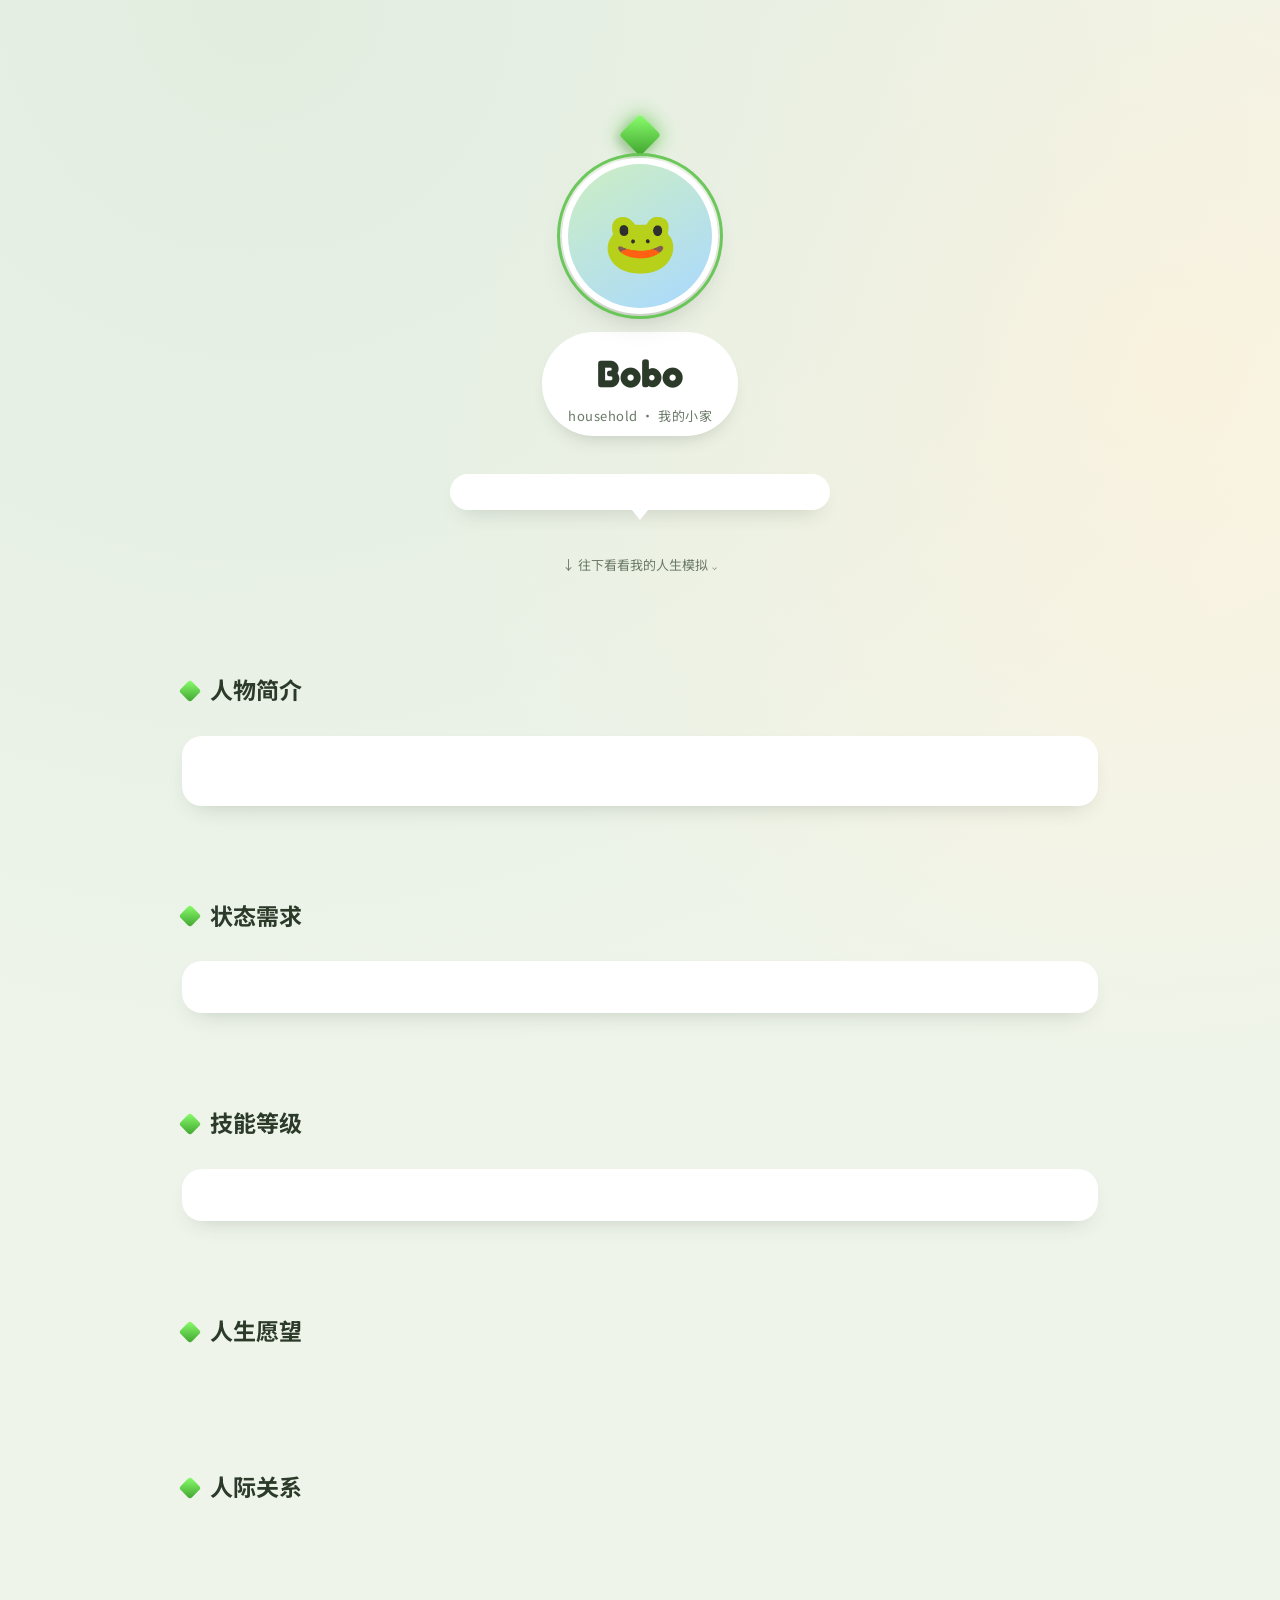
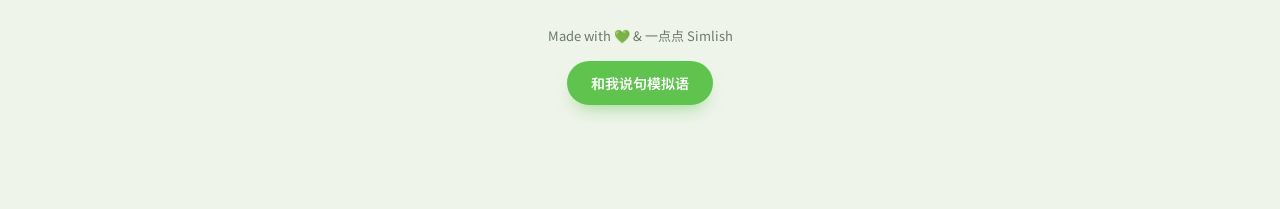
<file: index.html>
<!DOCTYPE html>
<html lang="zh-CN">
<head>
<meta charset="UTF-8" />
<meta name="viewport" content="width=device-width, initial-scale=1.0" />
<title>Bobo ｜ 我的模拟人生</title>
<meta name="description" content="模拟人生风格的个人主页" />

<!-- ============================================================
     📝 使用说明(部署到 GitHub Pages 前请阅读)
     1. 把这个文件重命名为 index.html
     2. 修改下方 <script id="site-config"> 里的内容(名字/简介/需求条/特质/愿望/人际关系)
     3. 把你自己的照片放进同一个仓库,并把占位图片地址换成你的照片路径
        (没有照片也没关系,默认会显示可爱的占位表情)
     4. 新建一个 GitHub 仓库,把文件传上去,在仓库设置里开启 GitHub Pages 即可
     ============================================================ -->

<link rel="preconnect" href="https://fonts.googleapis.com">
<link rel="preconnect" href="https://fonts.gstatic.com" crossorigin>
<link href="https://fonts.googleapis.com/css2?family=Fredoka:wght@500;600;700&family=Baloo+2:wght@500;600;700&family=Noto+Sans+SC:wght@400;500;700&display=swap" rel="stylesheet">

<style>
  :root{
    --bg: #eef4ea;
    --bg-2: #e2ede0;
    --panel: #ffffff;
    --line: #d8e3d3;
    --ink: #2c3a2a;
    --ink-soft: #6b7a68;
    --plumbob: #5fc44d;
    --plumbob-deep: #3fa32e;
    --teal: #2fb3ad;
    --coral: #ff8a65;
    --gold: #ffc94d;
    --blue: #4d9bff;
    --purple: #a37bff;
    --need-good: #6bc44d;
    --need-mid: #ffc94d;
    --need-low: #ff5f5f;
    --font-display: 'Fredoka', 'Baloo 2', 'Noto Sans SC', sans-serif;
    --font-body: 'Noto Sans SC', sans-serif;
  }

  *{ box-sizing: border-box; }
  html{ scroll-behavior: smooth; }

  body{
    margin:0;
    min-height:100vh;
    background:
      radial-gradient(circle at 20% 0%, var(--bg-2) 0%, transparent 55%),
      radial-gradient(circle at 90% 20%, #fdf3df 0%, transparent 40%),
      var(--bg);
    color: var(--ink);
    font-family: var(--font-body);
    line-height: 1.65;
    overflow-x: hidden;
  }

  main{ position: relative; z-index: 1; }
  .wrap{ max-width: 960px; margin: 0 auto; padding: 0 22px; }

  /* -------- 漂浮云朵装饰 -------- */
  .clouds{ position: fixed; inset: 0; pointer-events: none; z-index: 0; overflow: hidden; }
  .clouds span{
    position:absolute;
    opacity: .5;
    font-size: 30px;
    animation: floaty linear infinite;
  }
  @keyframes floaty{
    from{ transform: translateX(-10px); }
    to{ transform: translateX(10px); }
  }
  @media (prefers-reduced-motion: reduce){ .clouds span{ animation:none; } }

  /* ================= HERO ================= */
  .hero{
    padding: 90px 20px 50px;
    text-align: center;
  }

  /* 钻石光环 */
  .plumbob-wrap{
    height: 60px;
    display:flex;
    align-items:flex-end;
    justify-content:center;
    margin-bottom: -6px;
  }
  .plumbob{
    width: 30px;
    height: 30px;
    background: linear-gradient(135deg, #8bff6e, var(--plumbob-deep));
    transform: rotate(45deg);
    box-shadow: 0 0 18px 2px rgba(95,196,77,.65), 0 6px 10px rgba(0,0,0,.15);
    animation: hover 1.8s ease-in-out infinite;
    border-radius: 4px;
  }
  @keyframes hover{
    0%,100%{ transform: rotate(45deg) translateY(0); }
    50%{ transform: rotate(45deg) translateY(-10px); }
  }

  .avatar-ring{
    width: 156px;
    height: 156px;
    margin: 14px auto 18px;
    border-radius: 50%;
    background: var(--panel);
    padding: 6px;
    box-shadow: 0 14px 30px -14px rgba(44,58,42,.35);
    position: relative;
  }
  .avatar-ring::after{
    content:"";
    position:absolute;
    inset: -5px;
    border-radius: 50%;
    border: 3px solid var(--plumbob);
    opacity: .9;
  }
  .avatar-ring .inner{
    width:100%; height:100%;
    border-radius: 50%;
    overflow:hidden;
    background: linear-gradient(150deg, #cdeec2, #a9d9ff);
    display:flex; align-items:center; justify-content:center;
    font-size: 60px;
  }
  .avatar-ring img{ width:100%; height:100%; object-fit:cover; display:block; }

  .name-plate{
    display:inline-block;
    background: var(--panel);
    padding: 10px 26px;
    border-radius: 999px;
    box-shadow: 0 10px 20px -12px rgba(44,58,42,.3);
    margin-bottom: 18px;
  }
  .name-plate h1{
    font-family: var(--font-display);
    font-weight: 700;
    font-size: clamp(26px, 5vw, 38px);
    margin: 0;
    color: var(--ink);
  }
  .name-plate .sub{
    font-size: 13px;
    color: var(--ink-soft);
    letter-spacing: .5px;
  }

  /* 模拟语对话泡泡 */
  .bubble{
    position: relative;
    max-width: 380px;
    margin: 20px auto 0;
    background: var(--panel);
    border-radius: 20px;
    padding: 16px 22px;
    box-shadow: 0 10px 22px -12px rgba(44,58,42,.3);
    font-family: var(--font-display);
    font-weight: 600;
    font-size: 17px;
    color: var(--teal);
  }
  .bubble::after{
    content:"";
    position:absolute;
    left: 50%;
    bottom: -10px;
    transform: translateX(-50%);
    border-width: 10px 8px 0;
    border-style: solid;
    border-color: var(--panel) transparent transparent;
  }
  .bubble .translation{
    display:block;
    font-family: var(--font-body);
    font-weight: 400;
    font-size: 13px;
    color: var(--ink-soft);
    margin-top: 4px;
  }

  .scroll-hint{
    margin-top: 44px;
    font-size: 13px;
    color: var(--ink-soft);
  }
  .scroll-hint span{ display:inline-block; animation: bob 1.6s ease-in-out infinite; }
  @keyframes bob{ 0%,100%{ transform: translateY(0);} 50%{ transform: translateY(6px);} }

  /* ================= SECTION TITLES ================= */
  section{ padding: 46px 0; }
  .section-title{ display:flex; align-items:center; gap: 12px; margin-bottom: 26px; }
  .section-title .plumbob-mini{
    width: 16px; height:16px;
    background: linear-gradient(135deg, #8bff6e, var(--plumbob-deep));
    transform: rotate(45deg);
    border-radius: 3px;
    flex-shrink:0;
  }
  .section-title h2{
    font-family: var(--font-display);
    font-weight: 700;
    font-size: 23px;
    margin:0;
    color: var(--ink);
  }

  .card{
    background: var(--panel);
    border-radius: 20px;
    box-shadow: 0 10px 24px -14px rgba(44,58,42,.3);
    padding: 26px 26px;
  }

  /* ================= ABOUT ================= */
  .about-card p{ margin: 0 0 12px; font-size: 15.5px; }
  .about-card p:last-child{ margin-bottom:0; }
  .trait-row{ display:flex; flex-wrap:wrap; gap: 10px; margin-top: 18px; }
  .trait{
    display:inline-flex; align-items:center; gap:6px;
    background: var(--bg-2);
    border-radius: 999px;
    padding: 7px 14px;
    font-family: var(--font-display);
    font-weight: 600;
    font-size: 13px;
    color: var(--ink);
  }

  /* ================= NEEDS 需求条 ================= */
  .needs-grid{ display:grid; grid-template-columns: repeat(2, 1fr); gap: 18px 28px; }
  .need{ display:flex; align-items:center; gap: 12px; }
  .need .icon{
    width: 34px; height:34px; border-radius:50%;
    background: var(--bg-2);
    display:flex; align-items:center; justify-content:center;
    font-size: 17px; flex-shrink:0;
  }
  .need .info{ flex:1; }
  .need .label{ display:flex; justify-content:space-between; font-size:13px; color:var(--ink-soft); margin-bottom:4px; font-family: var(--font-display); font-weight:600;}
  .need .track{ height: 10px; background: var(--bg-2); border-radius: 999px; overflow:hidden; }
  .need .fill{ height:100%; width:0%; border-radius:999px; transition: width 1.3s cubic-bezier(.2,.8,.2,1); }

  /* ================= SKILLS 技能圆环 ================= */
  .skill-grid{
    display:grid;
    grid-template-columns: repeat(auto-fill, minmax(120px,1fr));
    gap: 22px;
    text-align:center;
  }
  .skill{ display:flex; flex-direction:column; align-items:center; gap:8px; }
  .skill svg{ transform: rotate(-90deg); }
  .skill .ring-bg{ fill:none; stroke: var(--bg-2); stroke-width:8; }
  .skill .ring-fill{ fill:none; stroke-width:8; stroke-linecap:round; transition: stroke-dashoffset 1.4s cubic-bezier(.2,.8,.2,1); }
  .skill .emoji{ font-size: 22px; }
  .skill .lvl{ font-family: var(--font-display); font-weight:700; font-size: 13px; }
  .skill .name{ font-size: 12px; color: var(--ink-soft); }
  .skill-wrap{ position:relative; width:84px; height:84px; display:flex; align-items:center; justify-content:center; }
  .skill-center{ position:absolute; display:flex; flex-direction:column; align-items:center; }

  /* ================= ASPIRATIONS 人生愿望 ================= */
  .aspiration-grid{
    display:grid;
    grid-template-columns: repeat(auto-fill, minmax(230px, 1fr));
    gap: 22px;
  }
  .aspiration-card{
    background: var(--panel);
    border-radius: 18px;
    box-shadow: 0 10px 22px -14px rgba(44,58,42,.3);
    padding: 20px;
    text-decoration:none;
    color: var(--ink);
    display:block;
    transition: transform .18s ease, box-shadow .18s ease;
  }
  .aspiration-card:hover{ transform: translateY(-6px); box-shadow: 0 16px 28px -14px rgba(44,58,42,.4); }
  .aspiration-card .badge{
    display:inline-block;
    font-family: var(--font-display);
    font-weight:700;
    font-size: 11px;
    color:#fff;
    padding: 4px 10px;
    border-radius: 999px;
    margin-bottom: 12px;
  }
  .aspiration-card .icon-block{
    height: 76px; border-radius: 12px;
    background: var(--bg-2);
    display:flex; align-items:center; justify-content:center;
    font-size: 34px; margin-bottom: 12px; overflow:hidden;
  }
  .aspiration-card .icon-block img{ width:100%; height:100%; object-fit:cover; }
  .aspiration-card h3{ font-family: var(--font-display); font-size:17px; margin:0 0 6px; }
  .aspiration-card p{ font-size:13px; color:var(--ink-soft); margin:0 0 10px; }
  .aspiration-card .progress{ height:8px; background:var(--bg-2); border-radius:999px; overflow:hidden; }
  .aspiration-card .progress-fill{ height:100%; border-radius:999px; }

  /* ================= 人际关系 ================= */
  .relation-grid{ display:flex; flex-wrap:wrap; gap: 18px; }
  .relation{
    width: 168px;
    background: var(--panel);
    border-radius: 18px;
    box-shadow: 0 10px 20px -14px rgba(44,58,42,.3);
    padding: 18px;
    text-align:center;
    text-decoration:none;
    color: var(--ink);
    transition: transform .18s ease;
  }
  .relation:hover{ transform: translateY(-6px); }
  .relation .emoji{ font-size: 28px; margin-bottom: 8px; }
  .relation .label{ font-family: var(--font-display); font-weight:600; font-size:14px; margin-bottom:8px; }
  .relation .hearts{ display:flex; justify-content:center; gap:3px; font-size:12px; color: var(--coral); }

  /* ================= FOOTER ================= */
  footer{ text-align:center; padding: 46px 20px 70px; color: var(--ink-soft); font-size:13px; }
  .simlish-btn{
    margin-top: 14px;
    font-family: var(--font-display);
    font-weight:600;
    font-size: 14px;
    background: var(--plumbob);
    color: #fff;
    border:none;
    padding: 12px 24px;
    border-radius: 999px;
    cursor:pointer;
    box-shadow: 0 10px 18px -8px rgba(95,196,77,.6);
    transition: transform .15s ease;
  }
  .simlish-btn:hover{ transform: translateY(-3px); }
  .simlish-out{ margin-top:14px; font-family: var(--font-display); font-weight:600; color:var(--teal); min-height:20px; }

  @media (max-width: 640px){
    .hero{ padding: 70px 16px 30px; }
    .needs-grid{ grid-template-columns: 1fr; }
    section{ padding: 34px 0; }
  }

  :focus-visible{ outline: 3px solid var(--blue); outline-offset: 3px; }
</style>
</head>
<body>

<div class="clouds" id="clouds" aria-hidden="true"></div>

<main>
  <!-- ================= HERO ================= -->
  <section class="hero">
    <div class="plumbob-wrap"><div class="plumbob"></div></div>

    <div class="avatar-ring">
      <div class="inner" id="avatarPlaceholder">🐸</div>
      <!-- 如果有自己的照片,把上面这行换成:
           <img src="你的图片路径.jpg" alt="头像" /> -->
    </div>

    <div class="name-plate">
      <h1 id="siteName">Bobo</h1>
      <div class="sub" id="householdName">household · 我的小家</div>
    </div>

    <div class="bubble">
      <span id="simlish"></span>
      <span class="translation" id="simlishTranslation"></span>
    </div>

    <div class="scroll-hint">↓ 往下看看我的人生模拟 <span>⌄</span></div>
  </section>

  <div class="wrap">
    <!-- ================= ABOUT / TRAITS ================= -->
    <section id="about">
      <div class="section-title"><span class="plumbob-mini"></span><h2>人物简介</h2></div>
      <div class="card about-card">
        <p id="aboutText1"></p>
        <p id="aboutText2"></p>
        <div class="trait-row" id="traitRow"></div>
      </div>
    </section>

    <!-- ================= NEEDS ================= -->
    <section id="needs">
      <div class="section-title"><span class="plumbob-mini"></span><h2>状态需求</h2></div>
      <div class="card">
        <div class="needs-grid" id="needsGrid"></div>
      </div>
    </section>

    <!-- ================= SKILLS ================= -->
    <section id="skills">
      <div class="section-title"><span class="plumbob-mini"></span><h2>技能等级</h2></div>
      <div class="card">
        <div class="skill-grid" id="skillGrid"></div>
      </div>
    </section>

    <!-- ================= ASPIRATIONS / PROJECTS ================= -->
    <section id="projects">
      <div class="section-title"><span class="plumbob-mini"></span><h2>人生愿望</h2></div>
      <div class="aspiration-grid" id="aspirationGrid"></div>
    </section>

    <!-- ================= RELATIONSHIPS / CONTACT ================= -->
    <section id="contact">
      <div class="section-title"><span class="plumbob-mini"></span><h2>人际关系</h2></div>
      <div class="relation-grid" id="relationGrid"></div>
    </section>
  </div>

  <footer>
    <div>Made with 💚 &amp; 一点点 Simlish</div>
    <button class="simlish-btn" id="simlishBtn">和我说句模拟语</button>
    <div class="simlish-out" id="simlishOut"></div>
  </footer>
</main>

<!-- ============================================================
     ✏️ 在这里修改你的内容!改完保存,页面就会自动更新
     ============================================================ -->
<script id="site-config">
  const CONFIG = {
    name: "Bobo",
    householdName: "household · 我的小家",
    avatarEmoji: "🐸",
    // avatarImage: "avatar.jpg", // 如果有照片,取消这行注释并填写路径

    simlishGreeting: "Sul sul!",
    simlishGreetingTranslation: "你好呀!欢迎来我家做客",

    aboutText: [
      "这里是关于你的一段小介绍～可以写写你的日常、喜欢做的事情,或者最近在忙什么。",
      "再补充一句也可以,比如你的性格标签、最近的小目标。"
    ],

    // 特质,类似模拟人生的性格特质
    traits: ["🎨 有艺术气息", "☕ 咖啡因依赖", "🌙 夜猫子", "🐸 蛙蛙爱好者"],

    // 状态需求条,value 0-100
    needs: [
      { icon: "🍔", label: "饥饿", value: 82 },
      { icon: "⚡", label: "精力", value: 65 },
      { icon: "🎉", label: "娱乐", value: 90 },
      { icon: "💬", label: "社交", value: 74 },
      { icon: "🧼", label: "卫生", value: 95 },
      { icon: "😌", label: "舒适", value: 60 }
    ],

    // 技能等级,level 0-10
    skills: [
      { emoji: "📖", name: "写作", level: 6, color: "coral" },
      { emoji: "🎸", name: "音乐", level: 3, color: "purple" },
      { emoji: "🍳", name: "烹饪", level: 4, color: "gold" },
      { emoji: "💻", name: "编程", level: 2, color: "blue" }
      { emoji: "🇯🇵", name: "日本学", level: 7, color: "red" }
      { emoji: "🌍", name: "国际交流", level: 6, color: "green" }
    ],

    // 人生愿望 / 项目展示
    aspirations: [
      { emoji: "📖", title: "随笔合集", desc: "创意达人 · 进行中", progress: 70, link: "#" },
      { emoji: "📷", title: "旅行相册", desc: "环游世界 · 进行中", progress: 15, link: "#" },
      { emoji: "💻", title: "我的小工具", desc: "科技新贵 · 进行中", progress: 10, link: "#" }
    ],

    // 人际关系 / 联系方式,hearts 0-5
    relations: [
      { emoji: "🐙", label: "GitHub", hearts: 5, link: "https://github.com/heyubobo" },
      { emoji: "📮", label: "邮箱", hearts: 4, link: "mailto:heyubobo@gmail.com" },
      { emoji: "👾", label: "Discord", hearts: 3, link: "https://discord.com/channels/@heyubobo" },
      { emoji: "📸", label: "小红书", hearts: 4, link: "https://www.xiaohongshu.com/user/profile/5747f6244775a725289a7755" }
    ]
  };
</script>

<script>
(function(){
  const skillColors = {
    coral: "#ff8a65", purple: "#a37bff", gold: "#ffc94d", blue: "#4d9bff", teal: "#2fb3ad", plumbob: "#5fc44d"
  };
  function needColor(v){
    if (v >= 60) return getComputedStyle(document.documentElement).getPropertyValue('--need-good');
    if (v >= 30) return getComputedStyle(document.documentElement).getPropertyValue('--need-mid');
    return getComputedStyle(document.documentElement).getPropertyValue('--need-low');
  }

  document.getElementById('siteName').textContent = CONFIG.name;
  document.title = CONFIG.name + " ｜ 我的模拟人生";
  document.getElementById('householdName').textContent = CONFIG.householdName || '';
  document.getElementById('aboutText1').textContent = CONFIG.aboutText[0] || '';
  document.getElementById('aboutText2').textContent = CONFIG.aboutText[1] || '';
  document.getElementById('simlish').textContent = CONFIG.simlishGreeting || 'Sul sul!';
  document.getElementById('simlishTranslation').textContent = CONFIG.simlishGreetingTranslation || '';

  if (CONFIG.avatarImage) {
    const ph = document.getElementById('avatarPlaceholder');
    ph.outerHTML = '<img src="' + CONFIG.avatarImage + '" alt="头像" />';
  } else {
    document.getElementById('avatarPlaceholder').textContent = CONFIG.avatarEmoji || '🐸';
  }

  // ---- 特质 ----
  const traitRow = document.getElementById('traitRow');
  (CONFIG.traits || []).forEach(t => {
    const el = document.createElement('span');
    el.className = 'trait';
    el.textContent = t;
    traitRow.appendChild(el);
  });

  // ---- 需求条 ----
  const needsGrid = document.getElementById('needsGrid');
  (CONFIG.needs || []).forEach(n => {
    const row = document.createElement('div');
    row.className = 'need';
    row.innerHTML = `
      <span class="icon">${n.icon}</span>
      <span class="info">
        <span class="label"><span>${n.label}</span><span>${n.value}%</span></span>
        <span class="track"><span class="fill" style="background:${needColor(n.value)}"></span></span>
      </span>
    `;
    needsGrid.appendChild(row);
    requestAnimationFrame(() => {
      setTimeout(() => { row.querySelector('.fill').style.width = n.value + '%'; }, 150);
    });
  });

  // ---- 技能圆环 ----
  const skillGrid = document.getElementById('skillGrid');
  const R = 34, C = 2 * Math.PI * R;
  (CONFIG.skills || []).forEach(s => {
    const pct = Math.max(0, Math.min(10, s.level)) / 10;
    const color = skillColors[s.color] || skillColors.plumbob;
    const wrap = document.createElement('div');
    wrap.className = 'skill';
    wrap.innerHTML = `
      <div class="skill-wrap">
        <svg width="84" height="84" viewBox="0 0 84 84">
          <circle class="ring-bg" cx="42" cy="42" r="${R}"></circle>
          <circle class="ring-fill" cx="42" cy="42" r="${R}" stroke="${color}"
            stroke-dasharray="${C}" stroke-dashoffset="${C}"></circle>
        </svg>
        <div class="skill-center">
          <div class="emoji">${s.emoji}</div>
          <div class="lvl">Lv.${s.level}</div>
        </div>
      </div>
      <div class="name">${s.name}</div>
    `;
    skillGrid.appendChild(wrap);
    const ring = wrap.querySelector('.ring-fill');
    requestAnimationFrame(() => {
      setTimeout(() => { ring.style.strokeDashoffset = C - C * pct; }, 200);
    });
  });

  // ---- 人生愿望卡片 ----
  const badgeColors = ["#5fc44d", "#2fb3ad", "#ff8a65", "#a37bff", "#4d9bff"];
  const aspGrid = document.getElementById('aspirationGrid');
  (CONFIG.aspirations || []).forEach((p, i) => {
    const a = document.createElement('a');
    a.className = 'aspiration-card';
    a.href = p.link || '#';
    const color = badgeColors[i % badgeColors.length];
    a.innerHTML = `
      <span class="badge" style="background:${color}">ASPIRATION</span>
      <div class="icon-block">${p.image ? `<img src="${p.image}" alt="${p.title}">` : p.emoji}</div>
      <h3>${p.title}</h3>
      <p>${p.desc || ''}</p>
      <div class="progress"><div class="progress-fill" style="width:0%;background:${color}" data-target="${p.progress||0}"></div></div>
    `;
    aspGrid.appendChild(a);
    const fill = a.querySelector('.progress-fill');
    requestAnimationFrame(() => {
      setTimeout(() => { fill.style.width = (p.progress||0) + '%'; }, 250);
    });
  });

  // ---- 人际关系 ----
  const relationGrid = document.getElementById('relationGrid');
  (CONFIG.relations || []).forEach(r => {
    const a = document.createElement('a');
    a.className = 'relation';
    a.href = r.link || '#';
    a.target = r.link && r.link.startsWith('http') ? '_blank' : '_self';
    a.rel = 'noopener';
    const heartCount = Math.max(0, Math.min(5, r.hearts || 0));
    a.innerHTML = `
      <div class="emoji">${r.emoji}</div>
      <div class="label">${r.label}</div>
      <div class="hearts">${'❤'.repeat(heartCount)}${'♡'.repeat(5-heartCount)}</div>
    `;
    relationGrid.appendChild(a);
  });

  // ---- 云朵背景 ----
  const prefersReduced = window.matchMedia('(prefers-reduced-motion: reduce)').matches;
  if (!prefersReduced) {
    const clouds = document.getElementById('clouds');
    const icons = ['☁️','✨','🌿'];
    for (let i = 0; i < 8; i++) {
      const s = document.createElement('span');
      s.textContent = icons[i % icons.length];
      s.style.left = Math.random() * 100 + '%';
      s.style.top = Math.random() * 90 + '%';
      s.style.fontSize = (20 + Math.random()*16) + 'px';
      s.style.animationDuration = (5 + Math.random()*6) + 's';
      s.style.animationDirection = i % 2 ? 'alternate' : 'alternate-reverse';
      clouds.appendChild(s);
    }
  }

  // ---- 模拟语按钮 ----
  const simlishWords = ["Sul sul","Dag dag","Bloo","Wanoo","Meeshka","Grovlin","Chumbahli","Nooboo","Plumbob","Yibbi","Habibi","Fasnacht"];
  document.getElementById('simlishBtn').addEventListener('click', function(){
    const len = 3 + Math.floor(Math.random()*3);
    let phrase = [];
    for (let i=0;i<len;i++){ phrase.push(simlishWords[Math.floor(Math.random()*simlishWords.length)]); }
    document.getElementById('simlishOut').textContent = phrase.join(' ') + ' ~';
  });
})();
</script>

</body>
</html>
</file>
